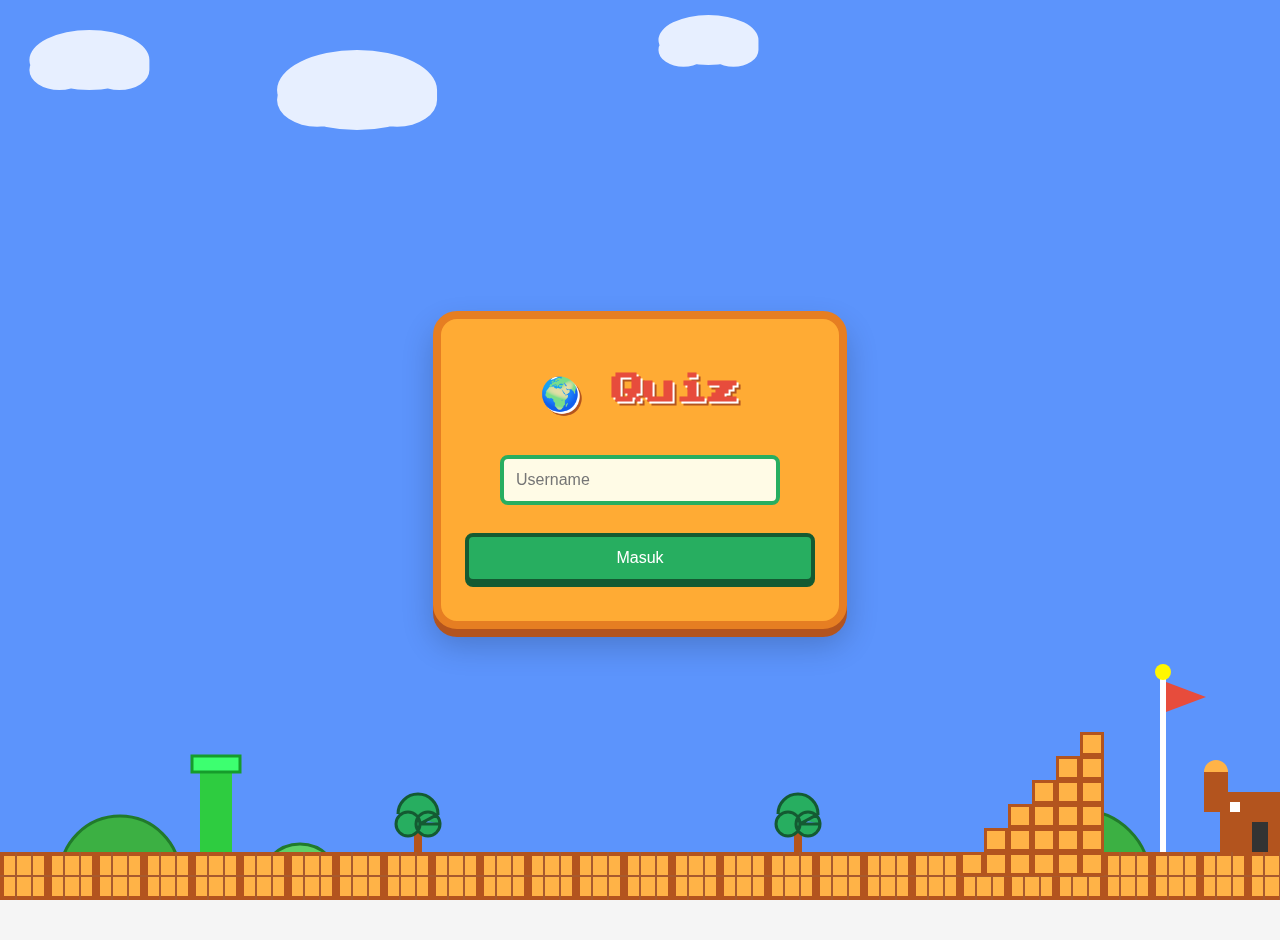
<file: index.html>
<!DOCTYPE html>
<html>
<head>
    <title>Quiz App - Login</title>
    <link rel="stylesheet" href="style.css">
    <link href="https://fonts.googleapis.com/css2?family=Press+Start+2P&display=swap" rel="stylesheet">
</head>
<body>
    <canvas id="mario-bg"></canvas>
    <div class="auth-container">
        <h1>🌍 Quiz </h1>
        

        <!-- Form Username Saja -->
        <form id="loginForm" class="tab-content active">
            <input type="text" id="loginUsername" placeholder="Username" required>
            <button type="submit">Masuk</button>
        </form>

        <p id="authError" class="error"></p>
    </div>
    <script src="script.js"></script>
</body>
</html>
</file>
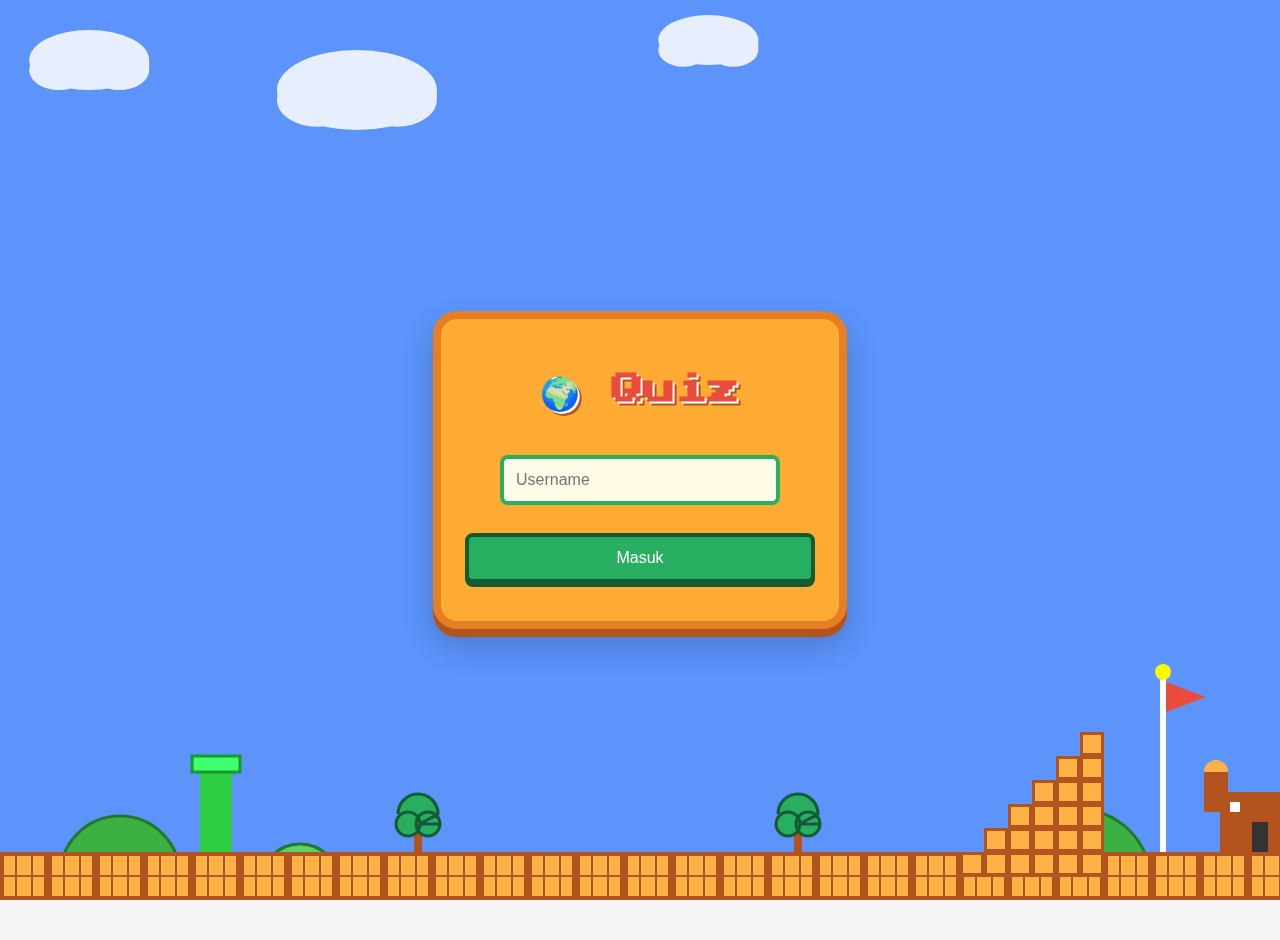
<file: quiz.html>
<!DOCTYPE html>
<html>
<head>
    <title>Quiz Time!</title>
    <link rel="stylesheet" href="style.css">
</head>
<body>
    <canvas id="mario-bg"></canvas>
    <div class="quiz-container">
        <div class="quiz-header">
            <div class="quiz-status-bar">
                <div id="quiz-progress">Soal 1 / 5</div>
                <div id="score-display">Skor: 0</div>
                <button id="musicBtn" style="margin-top: 10px;">🔊</button>
                <div id="timer" style="font-weight:1000; font-size:1rem; color:#e74c3c; ">Waktu: 00:00</div>
            </div>
        </div>
        <div id="question-container"></div>
        <button id="next-btn" style="display: none;">Lanjut ➔</button>
    </div>
    <audio id="qm" src="mario.mp3" loop></audio>
    <script src="script.js"></script>
</body>
</html>
</file>
<file: style.css>
/* Mario Bros Theme */
body, html {
    height: 100%;
    margin: 0;
    padding: 0;
    overflow: hidden;
}

#mario-bg {
    position: fixed;
    top: 0; left: 0;
    width: 100vw;
    height: 100vh;
    z-index: 0;
    display: block;
    pointer-events: none;
}

.auth-container, .quiz-container, .leaderboard-container {
    position: relative;
    z-index: 1;
}

body {
    font-family: 'Segoe UI', Tahoma, Geneva, Verdana, sans-serif;
    background-color: #f5f5f5;
    margin: 0;
    padding: 20px;
    display: flex;
    justify-content: center;
    align-items: center;
    min-height: 100vh;
}

.auth-container {
    background: #ffab34;
    border: 8px solid #e67e22;
    border-radius: 24px;
    box-shadow: 0 8px 0 #b3541e, 0 16px 32px rgba(0,0,0,0.2);
    max-width: 350px;
    margin: 80px auto;
    padding: 32px 24px 24px 24px;
    text-align: center;
}

h1 {
    font-family: 'Press Start 2P', 'Courier New', Courier, monospace;
    color: #e74c3c;
    font-size: 2rem;
    margin-bottom: 32px;
    text-shadow: 2px 2px 0 #fff, 4px 4px 0 #b3541e;
}

input[type="text"] {
    font-family: inherit;
    font-size: 1rem;
    padding: 12px;
    border: 4px solid #27ae60;
    border-radius: 8px;
    margin-bottom: 18px;
    width: 80%;
    box-sizing: border-box;
    background: #fffbe6;
    color: #333;
    outline: none;
    transition: border 0.2s;
}

input[type="text"]:focus {
    border-color: #e74c3c;
}

button[type="submit"] {
    font-family: inherit;
    font-size: 1rem;
    background: #27ae60;
    color: #fff;
    border: 4px solid #145a32;
    border-radius: 8px;
    padding: 12px 32px;
    cursor: pointer;
    box-shadow: 0 4px 0 #145a32;
    transition: background 0.2s, box-shadow 0.2s;
}

button[type="submit"]:hover {
    background: #e74c3c;
    border-color: #b3541e;
    box-shadow: 0 2px 0 #b3541e;
}

.error {
    color: #e74c3c;
    font-size: 0.9rem;
    margin-top: 12px;
    font-family: inherit;
}

/* Optional: Add a Mario pixel art or block at the top */
.auth-container::before {
    content: "";
    display: block;
    width: 48px;
    height: 48px;
    background: url('https://www.spriters-resource.com/resources/sheet_icons/1/1462.png') no-repeat center/cover;
    position: absolute;
    top: -56px;
    left: 50%;
    transform: translateX(-50%);
}

.tabs {
    display: flex;
    margin-bottom: 20px;
}

.tab-btn {
    flex: 1;
    padding: 10px;
    border: none;
    background: lightyellow;
    cursor: pointer;
    color: #666;
}

.tab-btn.active {
    background: #4CAF50;
    color: white;
}

.tab-content {
    display: none;
}

.tab-content.active {
    display: block;
}

input {
    width: 100%;
    padding: 10px;
    margin: 10px 0;
    border: 1px solid #ddd;
    border-radius: 4px;
    box-sizing: border-box;
}

button {
    background: #4CAF50;
    color: white;
    border: none;
    padding: 10px 15px;
    border-radius: 4px;
    cursor: pointer;
    margin-top: 10px;
    width: 100%;
}

.quiz-container {
    background: #ffab34;
    border: 8px solid #e67e22;
    border-radius: 24px;
    box-shadow: 0 8px 0 #b3541e, 0 16px 32px rgba(0,0,0,0.2);
    max-width: 420px;
    margin: 80px auto;
    padding: 32px 24px 24px 24px;
    text-align: center;
    font-family: 'Press Start 2P', 'Courier New', Courier, monospace;
    color: #b3541e;
    /* Optional: pixelated effect */
    image-rendering: pixelated;
    animation: bounceIn 0.7s;
}

@keyframes bounceIn {
    0% { transform: scale(0.7); opacity: 0; }
    60% { transform: scale(1.1); opacity: 1; }
    100% { transform: scale(1); }
}

.quiz-header h1,
.leaderboard-container h1 {
    color: #000000;
    font-size: 1.5rem;
    margin-bottom: 18px;
    text-shadow: 2px 2px 0 #fff, 4px 4px 0 #b3541e;
}

.quiz-status-bar {
    display: flex;
    justify-content: space-between;
    align-items: center;
    gap: 10px;
    margin-bottom: 18px;
}

.quiz-status-bar > div {
    background: #27ae60;
    color: #fff;
    border-radius: 8px;
    padding: 8px 0;
    margin: 0 4px;
    font-family: inherit;
    font-size: 1rem;
    font-weight: bold;
    white-space: nowrap;
    box-shadow: 0 2px 0 #145a32;
    border: 2px solid #145a32;
    text-align: center;
    flex: 1 1 0;
}

#quiz-progress, #score-display, #timer {
    flex: 1 1 0;
    margin: 0;
    padding: 8px 0;
    text-align: center;
}

#question-container {
    margin-bottom: 18px;
    color: #000000;
}

button, #next-btn {
    font-family: inherit;
    font-size: 1rem;
    background: #27ae60;
    color: #fff;
    border: 4px solid #145a32;
    border-radius: 8px;
    padding: 12px 32px;
    cursor: pointer;
    box-shadow: 0 4px 0 #145a32;
    transition: background 0.2s, box-shadow 0.2s;
    margin-top: 10px;
}

button:hover, #next-btn:hover {
    background: #e74c3c;
    border-color: #b3541e;
    box-shadow: 0 2px 0 #b3541e;
}

table#leaderboard {
    width: 100%;
    border-collapse: collapse;
    margin: 18px 0;
    background: #fffbe6;
    border-radius: 12px;
    overflow: hidden;
    font-size: 0.9rem;
}

table#leaderboard th, table#leaderboard td {
    border: 2px solid #5c3009;
    padding: 8px;
    color: #000000;
}

table#leaderboard th {
    background: #ffb347;
    color: #000000;
    text-shadow: 1px 1px 0 #fff;
}

.option-box {
    background: #fffbe6;
    border: 3px solid #e67e22;
    border-radius: 10px;
    padding: 14px 0;
    margin: 10px 0;
    cursor: pointer;
    font-family: inherit;
    font-size: 1rem;
    transition: background 0.2s, border 0.2s, color 0.2s;
    color: #000000;
    box-shadow: 0 2px 0 #b3541e;
}

.option-box.correct {
    background: #27ae60 !important;
    border-color: #145a32 !important;
    color: #fff !important;
}

.option-box.incorrect {
    background: #e74c3c !important;
    border-color: #b3541e !important;
    color: #fff !important;
}

.leaderboard-container {
    background: #ffab34;
    border: 8px solid #e67e22;
    border-radius: 24px;
    box-shadow: 0 8px 0 #b3541e, 0 16px 32px rgba(0,0,0,0.2);
    max-width: 420px;
    margin: 80px auto;
    padding: 32px 24px 24px 24px;
    text-align: center;
    font-family: 'Press Start 2P', 'Courier New', Courier, monospace;
    color: #b3541e;
    image-rendering: pixelated;
    animation: bounceIn 0.7s;
}

@media (max-width: 600px) {
    .auth-container,
    .quiz-container,
    .leaderboard-container {
        max-width: 98vw;
        margin: 24px auto;
        padding: 16px 4vw 16px 4vw;
        border-width: 4px;
        border-radius: 14px;
        box-shadow: 0 4px 0 #b3541e, 0 8px 16px rgba(0,0,0,0.15);
    }

    h1 {
        font-size: 1.1rem;
        margin-bottom: 18px;
    }

    .quiz-header h1,
    .leaderboard-container h1 {
        font-size: 1.1rem;
        margin-bottom: 12px;
    }

    .quiz-status-bar {
        flex-direction: column;
        gap: 6px;
    }

    #quiz-progress, #score-display, #timer {
        font-size: 0.95rem;
        padding: 6px 0;
    }

    input[type="text"], input, button, #next-btn {
        font-size: 0.95rem;
        padding: 10px;
        width: 100%;
    }

    .option-box {
        font-size: 0.95rem;
        padding: 10px 0;
        margin: 8px 0;
    }

    table#leaderboard th, table#leaderboard td {
        font-size: 0.9rem;
        padding: 6px;
    }
}

/* Untuk layar sangat kecil */
@media (max-width: 400px) {
    .auth-container,
    .quiz-container,
    .leaderboard-container {
        padding: 8px 2vw 8px 2vw;
    }
    h1, .quiz-header h1, .leaderboard-container h1 {
        font-size: 0.9rem;
    }
}
</file>
